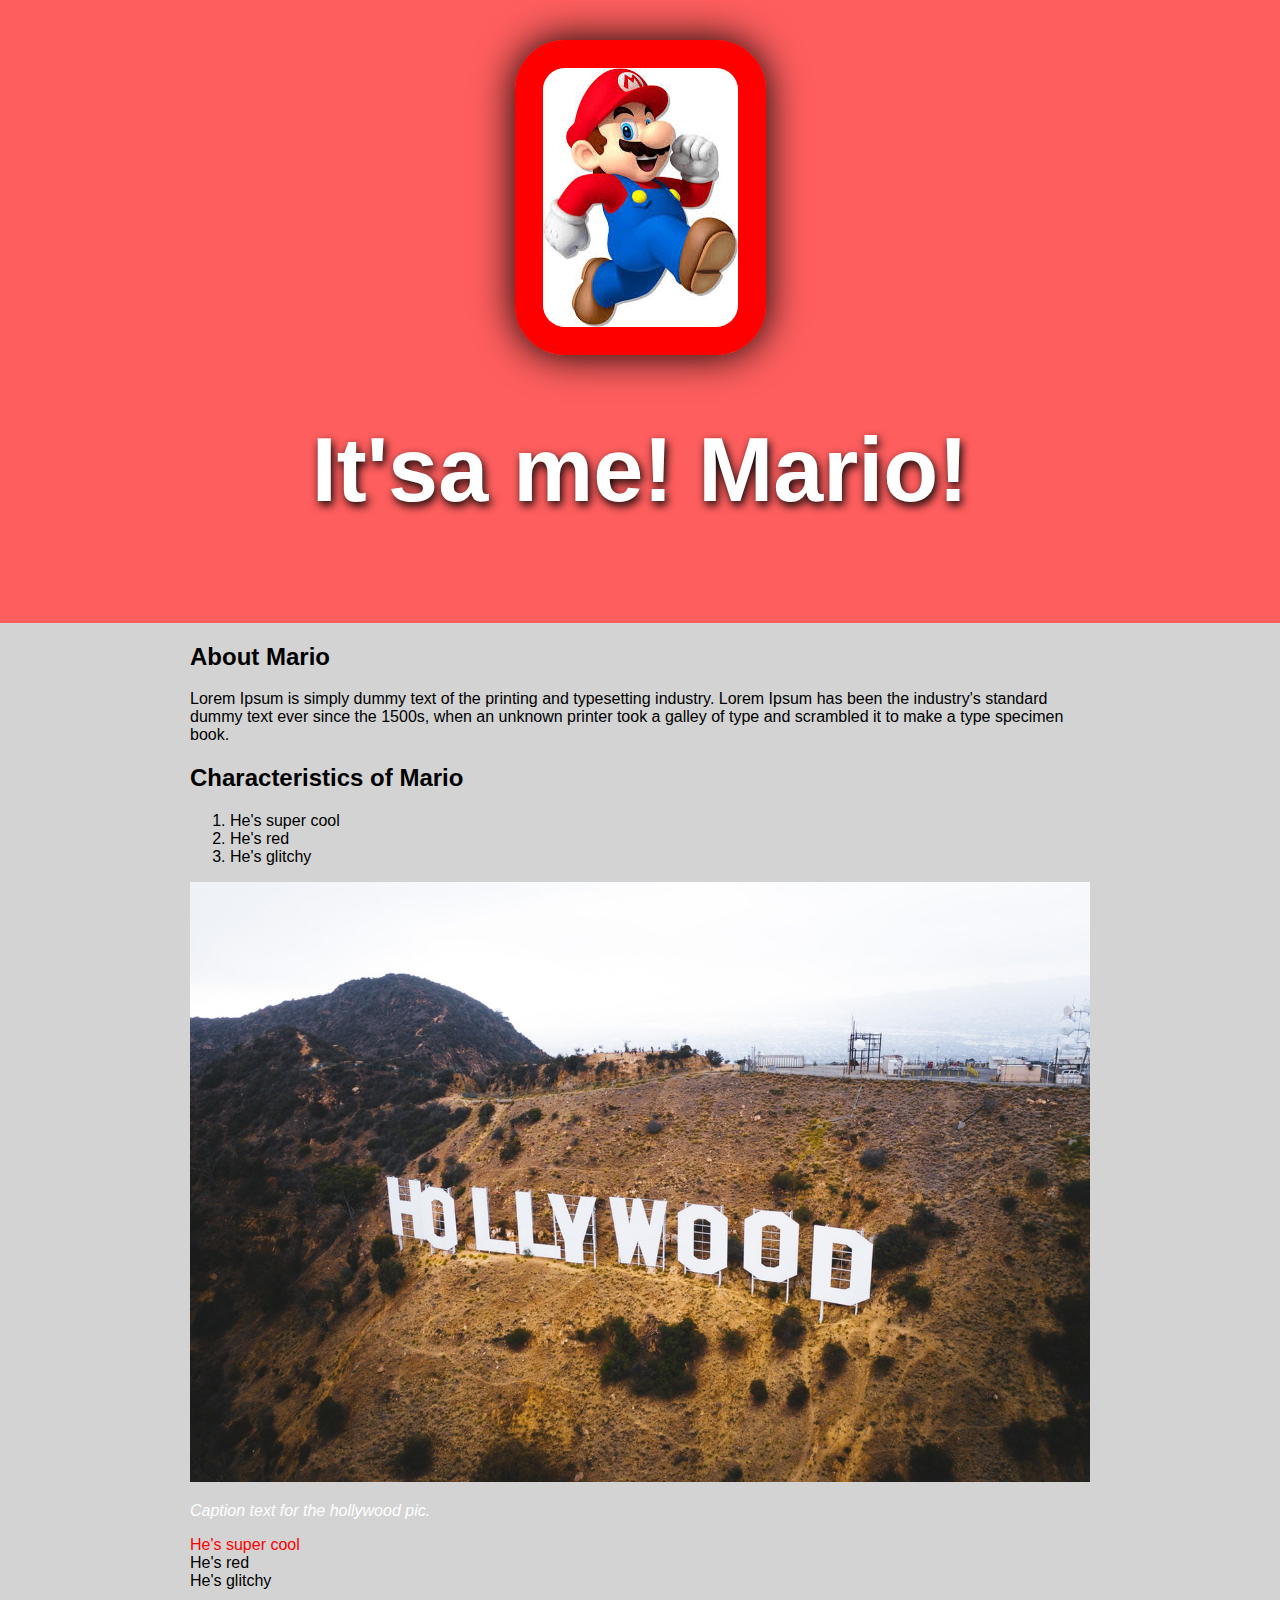
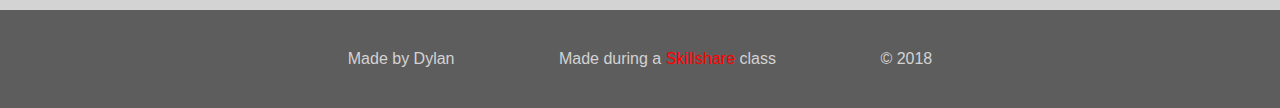
<file: index.html>
<!DOCTYPE html>
<html>
<head>
	<title>Mario</title>
	<link rel="stylesheet" type="text/css" href="css/hero.css">
</head>
<body>

	<div class="wrapper">

		<header>
			<img src="img/profile.jpeg">
			<h1>It'sa me! Mario!</h1>
		</header>

		<div class="content">
			<h2>About Mario</h2>
			<p>Lorem Ipsum is simply dummy text of the printing and typesetting industry. Lorem Ipsum has been the industry's standard dummy text ever since the 1500s, when an unknown printer took a galley of type and scrambled it to make a type specimen book.</p>

			<h2>Characteristics of Mario</h2>
			<ol>
				<li>He's super cool</li>
				<li>He's red</li>
				<li>He's glitchy</li>
			</ol>

			<img class="bigimage" src="img/bigimage.jpg">
			<p class="caption">Caption text for the hollywood pic.</p>

			<ul>
				<li><a href="http://google.com" target="_blank">He's super cool</a></li>
				<li>He's red</li>
				<li>He's glitchy</li>
			</ul>

		</div>

		<footer>
			<ul>
				<li>Made by Dylan</li>
				<li>Made during a <a href="http://skillshare.com" target="_blank">Skillshare</a> class</li>
				<li>&copy; 2018</li>
			</ul>
		</footer>

	</div>

</body>
</html>
</file>
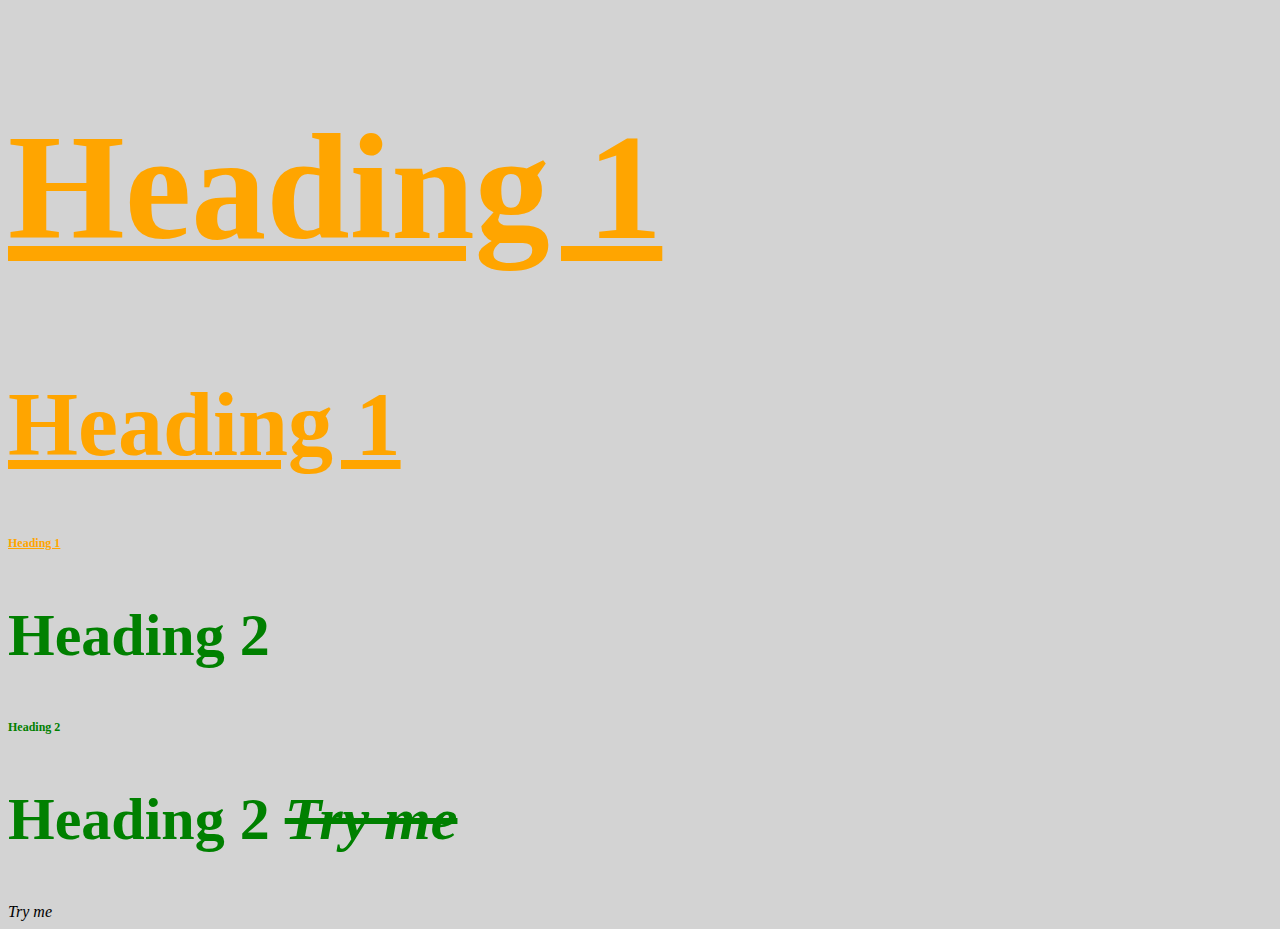
<file: stylish.html>
<!DOCTYPE html>
<html>

<head>
	<title>Stylish Document</title>
	<link rel="stylesheet" type="text/css" href="css/test.css">
</head>

<body>
	<h1 class="small" id="first">Heading 1</h1>
	<h1>Heading 1</h1>
	<h1 class="small">Heading 1</h1>
	<h2>Heading 2</h2>
	<h2 class="small">Heading 2</h2>
	<h2>Heading 2 <span>Try me</span></h2>
	<span>Try me</span>
</body>

</html>
</file>
<file: css/hero.css>
html, body{
	font-family: Arial, sans-serif;
	margin: 0;
}

header{
	background-color: #ff5e5e;
	padding: 40px;
	text-align: center; 
}

h1{
	font-size: 90px;
	color: white;
	text-shadow: 2px 4px 10px #000000; 
}

header img{
	border-radius: 50px;
	border: 28px solid red;
    box-shadow: 0px 0px 40px;

}

.content{
	max-width: 900px;
	margin: 0 auto;
	background-color: lightgrey;
	padding: 0 20px;
}

img.bigimage{
	max-width: 100%;
}

p.caption {
	font-size: 16px;
	color: white;
	font-style: italic;
}

ul{
	list-style: none;
	padding: 0;
	margin: 0;
}

a{
	color: red;
	text-decoration: none;
}

footer{
	background-color: #5e5d5d;
	color: lightgrey;
	padding: 40px 20px;
	margin-top: 20px;
}

footer ul{
	text-align: center;
}
footer ul li {
	display: inline-block;
	margin: 0 50px;
}

.wrapper{
	background-color: lightgrey;
}
</file>
<file: css/test.css>
body{
	background-color: lightgrey;
}

h1{
	color: orange;
	font-size: 90px;
	text-decoration: underline;
}

h2{
	font-size: 60px;
	color: green;
}

#first{
	font-size: 150px;
}

.small{
	font-size: 12px;
}

span{

	font-style: italic;

}

h2 span{		
	text-decoration: line-through;
}
</file>
